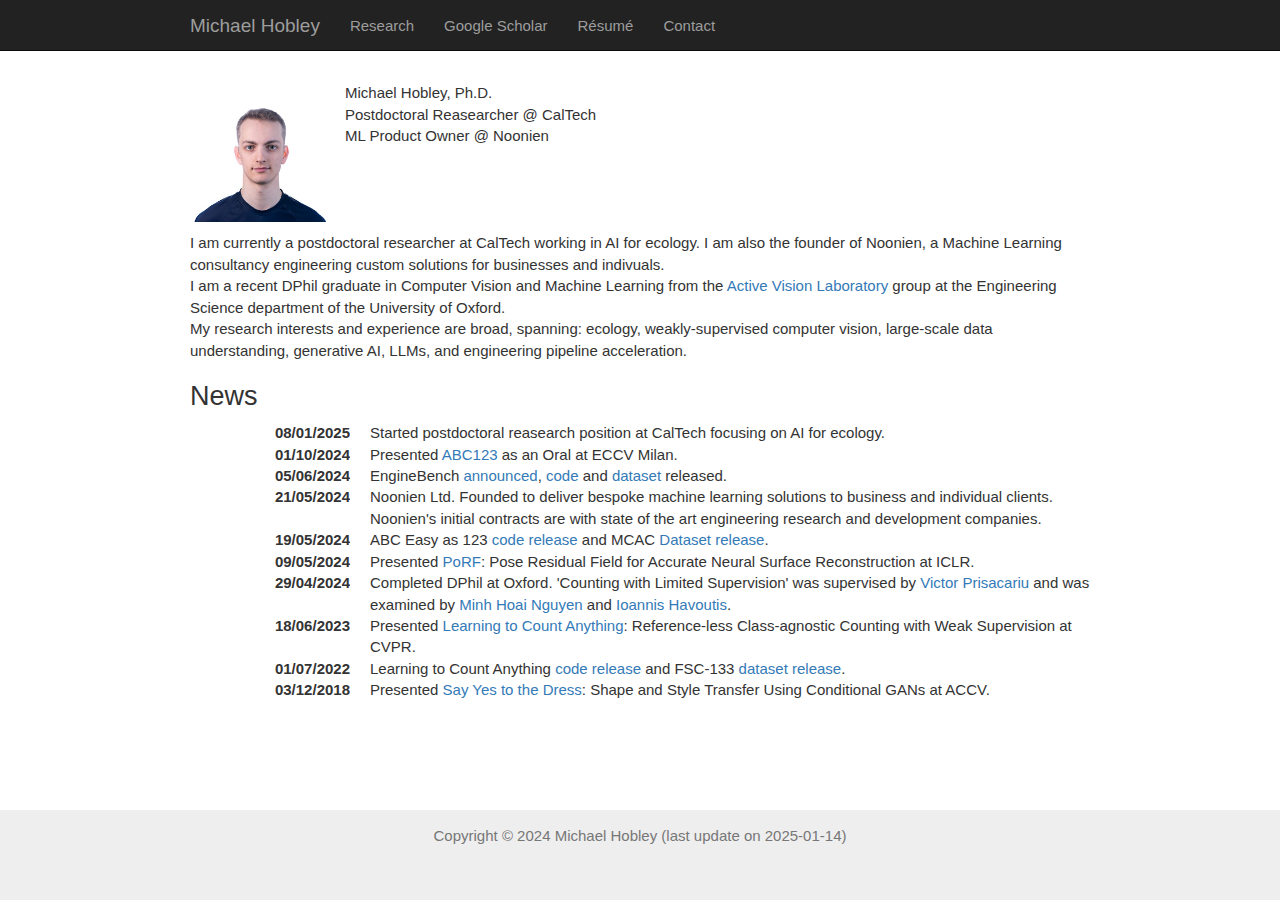
<file: index.html>
<!DOCTYPE html>
<html>

<head>
  <meta http-equiv="Content-Type" content="text/html; charset=UTF-8">

  <meta http-equiv="X-UA-Compatible" content="IE=edge">
  <meta name="viewport" content="width=device-width, initial-scale=1">

  <title>Michael Hobley</title>
  <meta name="description" content="Michael Hobley&#39;s home page.
">

  <!-- Bootstrap -->
  <script async="" src="./files/async-ads.js"></script>
  <script type="text/javascript" async="" src="./files/f.txt"></script>
  <script type="text/javascript" async="" src="./files/ga.js"></script>
  <script type="text/javascript" src="./files/jquery.min.js"></script>
  <script type="text/javascript" src="./files/bootstrap.min.js"></script>

  <!-- Stylesheets -->
  <link rel="stylesheet" href="./files/syntax.css">
  <link rel="stylesheet" href="./files/main.css">
  <!-- Javascript -->


  <!-- Favicon -->
  <link rel="icon" href="./files/favicon.ico" type="image/x-icon">
  <link rel="shortcut icon" href="./files/favicon.ico" type="image/x-icon">

  <!-- Google Analytics -->
  <script type="text/javascript">
    var _gaq = _gaq || [];
    _gaq.push(['_setAccount', 'UA-818304-1']);
    _gaq.push(['_trackPageview']);

    (function () {
      var ga = document.createElement('script'); ga.type = 'text/javascript'; ga.async = true;
      ga.src = ('https:' == document.location.protocol ? 'https://ssl' : 'http://www') + '.google-analytics.com/ga.js';
      var s = document.getElementsByTagName('script')[0]; s.parentNode.insertBefore(ga, s);
    })();
  </script>


  <script src="./files/cse_element__en.js" type="text/javascript"></script>
  <link type="text/css" href="./files/default+en.css" rel="stylesheet">
  <link type="text/css" href="./files/minimalist.css" rel="stylesheet">
  <style>
    .flipX video::-webkit-media-text-track-display {
      transform: matrix(-1, 0, 0, 1, 0, 0) !important;
    }

    .flipXY video::-webkit-media-text-track-display {
      transform: matrix(-1, 0, 0, -1, 0, 0) !important;
    }

    .flipXYX video::-webkit-media-text-track-display {
      transform: matrix(1, 0, 0, -1, 0, 0) !important;
    }
  </style>
  <style>
    @keyframes blinkWarning {
      0% {
        color: red;
      }

      100% {
        color: white;
      }
    }

    @-webkit-keyframes blinkWarning {
      0% {
        color: red;
      }

      100% {
        color: white;
      }
    }

    .blinkWarning {
      -webkit-animation: blinkWarning 1s linear infinite;
      -moz-animation: blinkWarning 1s linear infinite;
      animation: blinkWarning 1s linear infinite;
    }
  </style>
</head>


<body>

  <nav class="navbar navbar-inverse navbar-static-top">
    <div class="container">
      <div class="navbar-header">
        <button type="button" class="navbar-toggle collapsed" data-toggle="collapse" data-target="#navbar"
          aria-expanded="false" aria-controls="navbar">
          <span class="sr-only">Toggle navigation</span>
          <span class="icon-bar"></span>
          <span class="icon-bar"></span>
          <span class="icon-bar"></span>
        </button>
        <a class="navbar-brand" href="./index.html">Michael Hobley</a>
      </div>

      <div id="navbar" class="collapse navbar-collapse">
        <ul class="nav navbar-nav">


          <li><a href="./pub.html">Research</a></li>
          <li><a href="https://scholar.google.co.uk/citations?user=2EftbyIAAAAJ&hl=en">Google Scholar</a></li>
          <li><a href="./files/MAHobley-resume.pdf">Résumé</a></li>
          <li><a href="./contact.html">Contact</a></li>
        </ul>
      </div><!--/.nav-collapse -->
    </div>
  </nav>


  <div class="container">
    <div class="row">
      <br>
      <div class="col-xs-4 col-sm-3 col-md-2 bottom-buffer" style="padding-right: 0">
        <img style="width: 100%" alt="Michael Hobley" src="./files/headshot.jpg" class="hoverZoomLink">
      </div>
      <div class="col-xs-8 col-sm-4 col-md-4 bottom-buffer">
        Michael Hobley,&nbsp;Ph.D.<br>
        Postdoctoral Reasearcher @ CalTech <br>
        ML Product Owner @ Noonien<br>
        <br>
        <ul class="list-unstyled">
<!--           <li>
            <a href="mailto:NoonienLtd@gmail.com" rel="self"> NoonienLtd@gmail.com</a>
          </li> -->
        </ul>
      </div>
    </div>

    <p>
      I am currently a postdoctoral researcher at CalTech working in AI for ecology.
      I am also the founder of Noonien, a Machine Learning consultancy engineering custom solutions for businesses and
      indivuals.
      <br>
      I am a recent DPhil graduate in Computer Vision and Machine Learning from the
      <a href="http://www.robots.ox.ac.uk/~lav/">Active Vision Laboratory</a> group at the Engineering
      Science department of the University of Oxford.
      <br>
      My research interests and experience are broad, spanning: ecology, weakly-supervised computer
        vision, large-scale data understanding, generative AI, LLMs, and engineering pipeline acceleration.


    <h2>News</h2>
    <dl class="dl-horizontal">
      <dt>08/01/2025</dt>
      <dd>
        Started postdoctoral reasearch position at CalTech focusing on AI for ecology.
      </dd>
      <dt>01/10/2024</dt>
      <dd>
        Presented <a href="https://abc123.active.vision"> ABC123</a> as an Oral at ECCV Milan.
      </dd>
      <dt>05/06/2024</dt>
      <dd>
        EngineBench <a href="https://arxiv.org/abs/2406.03325"> announced</a>,  <a href="https://github.com/sambkr/EngineBench"> code</a> and <a href="https://www.kaggle.com/datasets/samueljbaker/enginebench"> dataset </a>  released.
      </dd>
      <dt>21/05/2024</dt>
      <dd>
        Noonien Ltd. Founded to deliver bespoke machine learning solutions to business and individual clients. Noonien's initial contracts are with state of the art engineering research and development companies.
      </dd>
      <dt>19/05/2024</dt>
      <dd>
        ABC Easy as 123 <a href="https://github.com/ActiveVisionLab/ABC123">code release</a> and MCAC <a href="https://MCAC.active.vision">Dataset release</a>.
      </dd>
      <dt>09/05/2024</dt>
      <dd>
        Presented <a href="https://porf.active.vision">PoRF</a>: Pose Residual Field for Accurate Neural Surface Reconstruction at ICLR.
      </dd>
      <dt>29/04/2024</dt>
      <dd>
        Completed DPhil at Oxford. 'Counting with Limited Supervision' was supervised by <a href="https://www.robots.ox.ac.uk/~victor//">Victor Prisacariu</a> and was examined by <a href="https://www3.cs.stonybrook.edu/~minhhoai/">Minh Hoai Nguyen</a> and <a href="https://ihavoutis.github.io">Ioannis Havoutis</a>.
      </dd>
      <dt>18/06/2023</dt>
      <dd>
        Presented <a href="https://countinganything.active.vision">Learning  to Count Anything</a>: Reference-less Class-agnostic Counting with Weak Supervision at CVPR.
      </dd>
      <dt>01/07/2022</dt>
      <dd>
        Learning  to Count Anything <a href="https://github.com/ActiveVisionLab/LearningToCountAnything"> code release</a> and FSC-133 <a href="https://github.com/ActiveVisionLab/LearningToCountAnything"> dataset release</a>.
      </dd>
      <dt>03/12/2018</dt>
      <dd>
        Presented<a href="https://ora.ox.ac.uk/objects/uuid:4609b5e4-38ba-4825-9027-2ff82810139e/files/m4a84533a9a5967a00a611d685d370364"> Say Yes to the Dress</a>: Shape and Style Transfer Using Conditional GANs at ACCV.
      </dd>


      <div id="footer" class="container-fluid navbar-fixed-bottom text-center">
        <div class="row">Copyright © 2024 Michael Hobley (last update on 2025-01-14)
        </div>
      </div>
      <table cellspacing="0" cellpadding="0" role="presentation" class="gstl_50 gssb_c"
        style="width: 200px; display: none; top: 165px; position: absolute; left: 483px;">
        <tbody>
          <tr>
            <td class="gssb_f"></td>
            <td class="gssb_e" style="width: 100%;"></td>
          </tr>
        </tbody>
      </table>
</body>

</html>
</file>
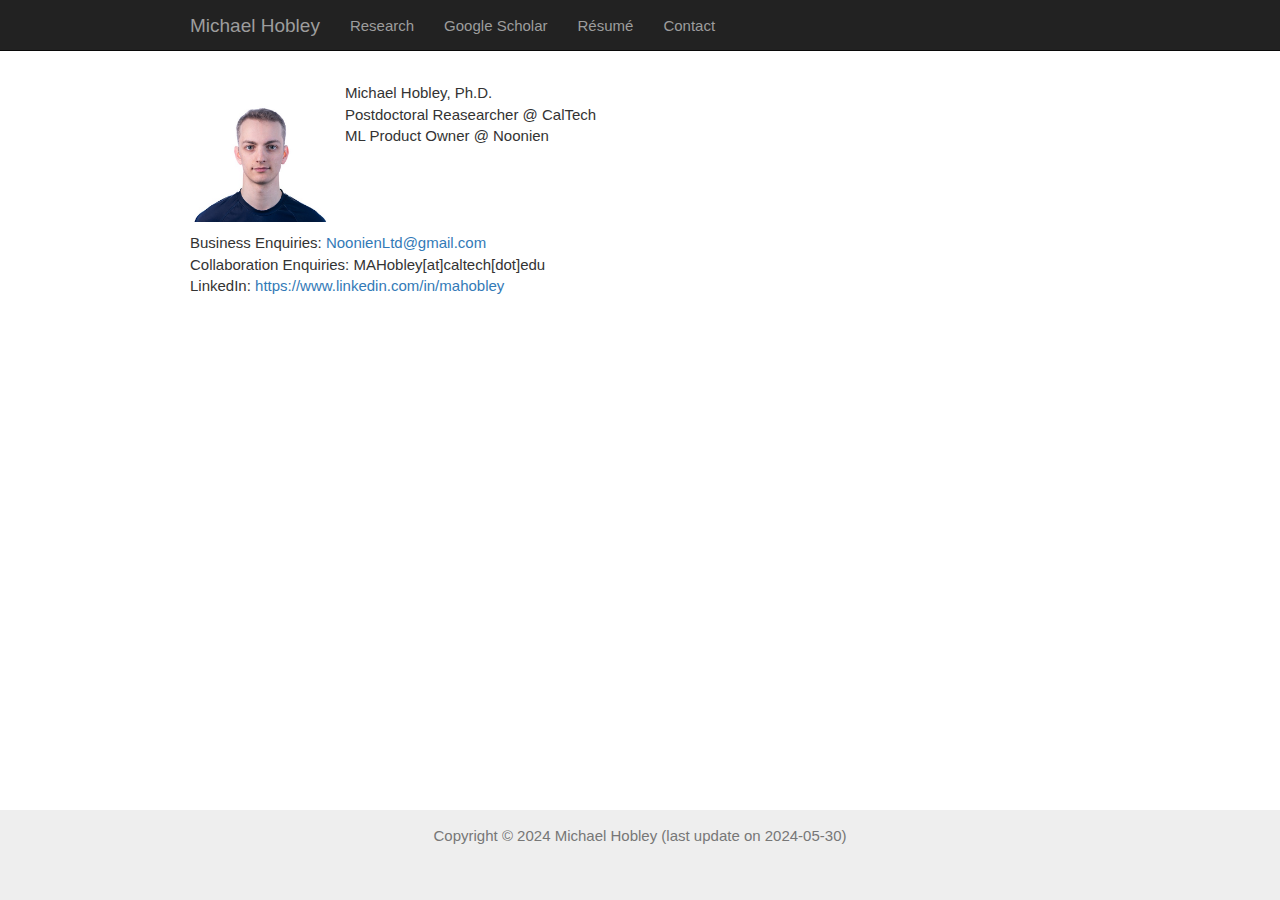
<file: contact.html>
<!DOCTYPE html>
<html>

<head>
  <meta http-equiv="Content-Type" content="text/html; charset=UTF-8">

  <meta http-equiv="X-UA-Compatible" content="IE=edge">
  <meta name="viewport" content="width=device-width, initial-scale=1">

  <title>Michael Hobley</title>
  <meta name="description" content="Michael Hobley&#39;s home page.
">

  <!-- Bootstrap -->
  <script async="" src="./files/async-ads.js"></script>
  <script type="text/javascript" async="" src="./files/f.txt"></script>
  <script type="text/javascript" async="" src="./files/ga.js"></script>
  <script type="text/javascript" src="./files/jquery.min.js"></script>
  <script type="text/javascript" src="./files/bootstrap.min.js"></script>

  <!-- Stylesheets -->
  <link rel="stylesheet" href="./files/syntax.css">
  <link rel="stylesheet" href="./files/main.css">
  <!-- Javascript -->


  <!-- Favicon -->
  <link rel="icon" href="./files/favicon.ico" type="image/x-icon">
  <link rel="shortcut icon" href="./files/favicon.ico" type="image/x-icon">

  <!-- Google Analytics -->
  <script type="text/javascript">
    var _gaq = _gaq || [];
    _gaq.push(['_setAccount', 'UA-818304-1']);
    _gaq.push(['_trackPageview']);

    (function () {
      var ga = document.createElement('script'); ga.type = 'text/javascript'; ga.async = true;
      ga.src = ('https:' == document.location.protocol ? 'https://ssl' : 'http://www') + '.google-analytics.com/ga.js';
      var s = document.getElementsByTagName('script')[0]; s.parentNode.insertBefore(ga, s);
    })();
  </script>


  <script src="./files/cse_element__en.js" type="text/javascript"></script>
  <link type="text/css" href="./files/default+en.css" rel="stylesheet">
  <link type="text/css" href="./files/minimalist.css" rel="stylesheet">
  <style>
    .flipX video::-webkit-media-text-track-display {
      transform: matrix(-1, 0, 0, 1, 0, 0) !important;
    }

    .flipXY video::-webkit-media-text-track-display {
      transform: matrix(-1, 0, 0, -1, 0, 0) !important;
    }

    .flipXYX video::-webkit-media-text-track-display {
      transform: matrix(1, 0, 0, -1, 0, 0) !important;
    }
  </style>
  <style>
    @keyframes blinkWarning {
      0% {
        color: red;
      }

      100% {
        color: white;
      }
    }

    @-webkit-keyframes blinkWarning {
      0% {
        color: red;
      }

      100% {
        color: white;
      }
    }

    .blinkWarning {
      -webkit-animation: blinkWarning 1s linear infinite;
      -moz-animation: blinkWarning 1s linear infinite;
      animation: blinkWarning 1s linear infinite;
    }
  </style>
</head>


<body>

  <nav class="navbar navbar-inverse navbar-static-top">
    <div class="container">
      <div class="navbar-header">
        <button type="button" class="navbar-toggle collapsed" data-toggle="collapse" data-target="#navbar"
          aria-expanded="false" aria-controls="navbar">
          <span class="sr-only">Toggle navigation</span>
          <span class="icon-bar"></span>
          <span class="icon-bar"></span>
          <span class="icon-bar"></span>
        </button>
        <a class="navbar-brand" href="./index.html">Michael Hobley</a>
      </div>

      <div id="navbar" class="collapse navbar-collapse">
        <ul class="nav navbar-nav">


          <li><a href="./pub.html">Research</a></li>
          <li><a href="https://scholar.google.co.uk/citations?user=2EftbyIAAAAJ&hl=en">Google Scholar</a></li>
          <li><a href="./files/MAHobley-resume.pdf">Résumé</a></li>
          <li><a href="./contact.html">Contact</a></li>
        </ul>
      </div><!--/.nav-collapse -->
    </div>
  </nav>


  <div class="container">
    <div class="row">
      <br>
      <div class="col-xs-4 col-sm-3 col-md-2 bottom-buffer" style="padding-right: 0">
        <img style="width: 100%" alt="Michael Hobley" src="./files/headshot.jpg" class="hoverZoomLink">
      </div>
      <div class="col-xs-8 col-sm-4 col-md-4 bottom-buffer">
        Michael Hobley,&nbsp;Ph.D.<br>
        Postdoctoral Reasearcher @ CalTech <br>
        ML Product Owner @ Noonien <br>
      </div>
    </div>

    <p>
      Business Enquiries: <a href="mailto:NoonienLtd@gmail.com" rel="self"> NoonienLtd@gmail.com</a>
      <br>
      Collaboration Enquiries: MAHobley[at]caltech[dot]edu
      <br>
      LinkedIn: <a href="https://www.linkedin.com/in/mahobley/">https://www.linkedin.com/in/mahobley</a>



    <div id="footer" class="container-fluid navbar-fixed-bottom text-center">
      <div class="row">Copyright © 2024 Michael Hobley (last update on 2024-05-30)



      </div>
    </div>
    <table cellspacing="0" cellpadding="0" role="presentation" class="gstl_50 gssb_c"
      style="width: 200px; display: none; top: 165px; position: absolute; left: 483px;">
      <tbody>
        <tr>
          <td class="gssb_f"></td>
          <td class="gssb_e" style="width: 100%;"></td>
        </tr>
      </tbody>
    </table>
</body>

</html>
</file>
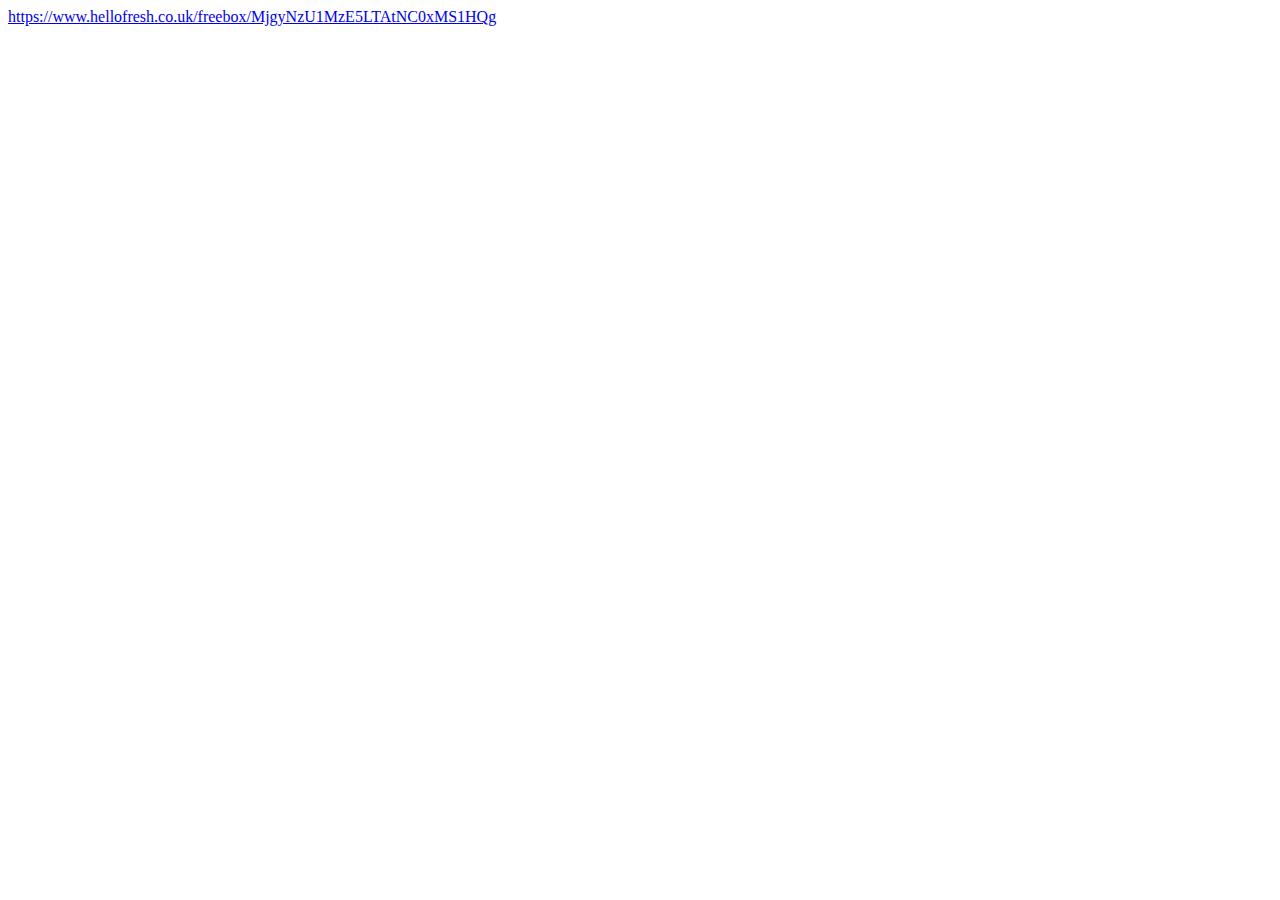
<file: hellofreshcode.html>
<!DOCTYPE html>
<html lang="en">
  <head>
    <meta charset="UTF-8">
    <meta name="viewport" content="width=device-width, initial-scale=1.0">
    <meta http-equiv="X-UA-Compatible" content="ie=edge">
    <title>Hello Fresh Code:</title>

  </head>
  <body>
    <main>
          <a href="https://www.hellofresh.co.uk/freebox/MjgyNzU1MzE5LTAtNC0xMS1HQg"> https://www.hellofresh.co.uk/freebox/MjgyNzU1MzE5LTAtNC0xMS1HQg </a> 
    </main>
  </body>
</html>
</file>
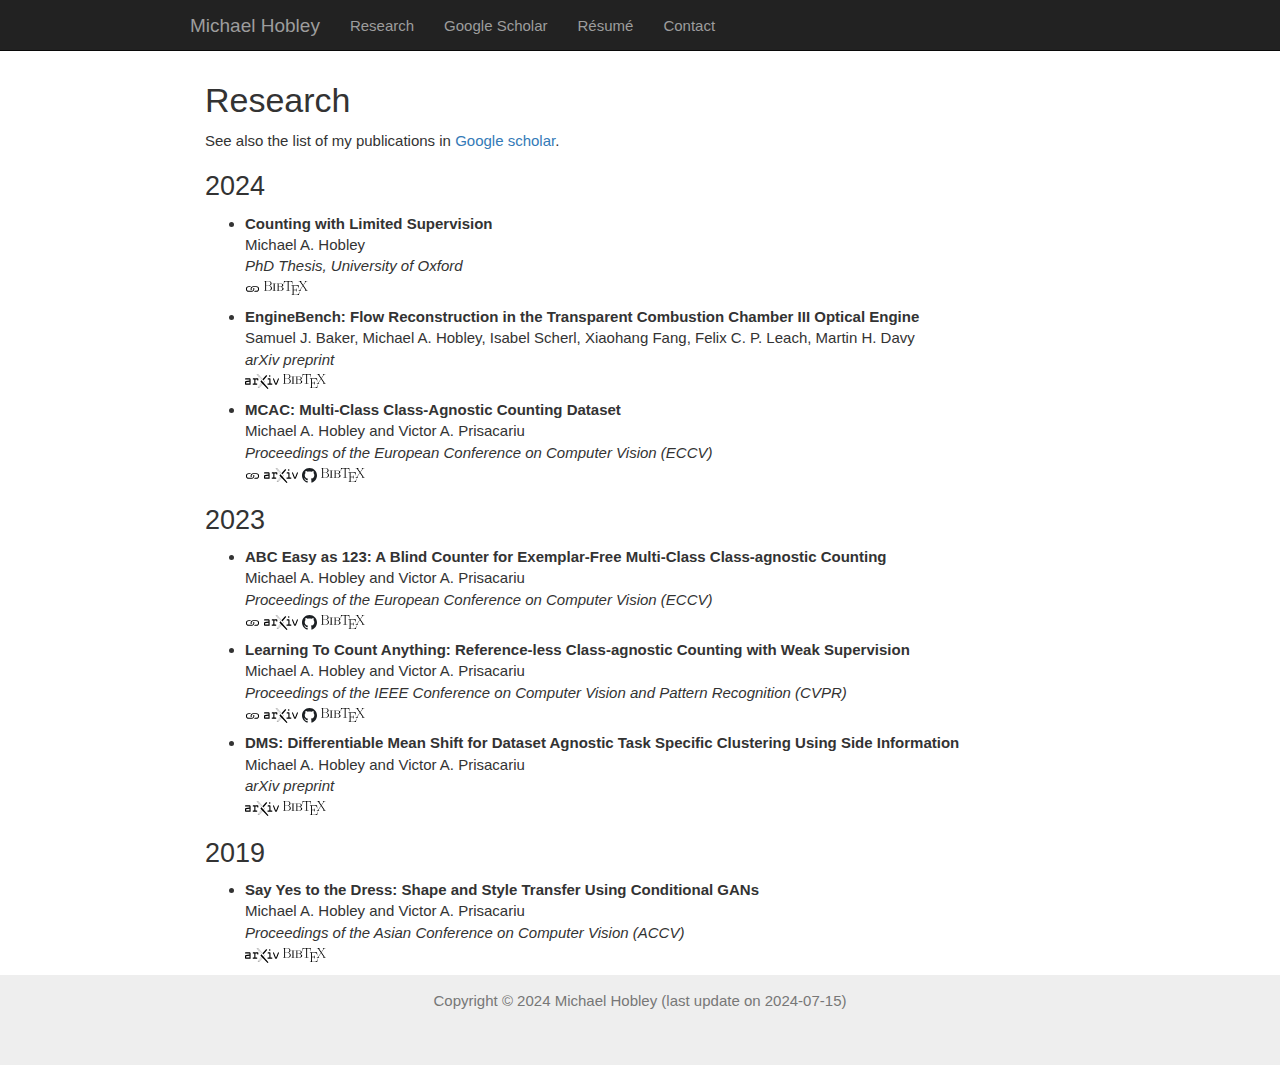
<file: pub.html>
<!DOCTYPE html>
<html>

<head>
  <meta http-equiv="Content-Type" content="text/html; charset=UTF-8">

  <meta http-equiv="X-UA-Compatible" content="IE=edge">
  <meta name="viewport" content="width=device-width, initial-scale=1">

  <title>Michael Hobley</title>
  <meta name="description" content="Michael Hobley&#39;s home page.
">

  <!-- Bootstrap -->
  <script async="" src="./files/async-ads.js"></script>
  <script type="text/javascript" async="" src="./files/f.txt"></script>
  <script type="text/javascript" async="" src="./files/ga.js"></script>
  <script type="text/javascript" src="./files/jquery.min.js"></script>
  <script type="text/javascript" src="./files/bootstrap.min.js"></script>

  <!-- Stylesheets -->
  <link rel="stylesheet" href="./files/syntax.css">
  <link rel="stylesheet" href="./files/main.css">

  <!-- Javascript -->
  <script src="./files/hidebib.js" type="text/javascript"></script>


  <!-- Favicon -->
  <link rel="icon" href="./files/favicon.ico" type="image/x-icon">
  <link rel="shortcut icon" href="./files/favicon.ico" type="image/x-icon">

  <!-- Google Analytics -->
  <script type="text/javascript">
    var _gaq = _gaq || [];
    _gaq.push(['_setAccount', 'UA-818304-1']);
    _gaq.push(['_trackPageview']);

    (function () {
      var ga = document.createElement('script'); ga.type = 'text/javascript'; ga.async = true;
      ga.src = ('https:' == document.location.protocol ? 'https://ssl' : 'http://www') + '.google-analytics.com/ga.js';
      var s = document.getElementsByTagName('script')[0]; s.parentNode.insertBefore(ga, s);
    })();
  </script>


  <script src="./files/cse_element__en.js" type="text/javascript"></script>
  <link type="text/css" href="./files/default+en.css" rel="stylesheet">
  <link type="text/css" href="./files/minimalist.css" rel="stylesheet">
  <style>
    .flipX video::-webkit-media-text-track-display {
      transform: matrix(-1, 0, 0, 1, 0, 0) !important;
    }

    .flipXY video::-webkit-media-text-track-display {
      transform: matrix(-1, 0, 0, -1, 0, 0) !important;
    }

    .flipXYX video::-webkit-media-text-track-display {
      transform: matrix(1, 0, 0, -1, 0, 0) !important;
    }
  </style>
  <style>
    @keyframes blinkWarning {
      0% {
        color: red;
      }

      100% {
        color: white;
      }
    }

    @-webkit-keyframes blinkWarning {
      0% {
        color: red;
      }

      100% {
        color: white;
      }
    }

    .blinkWarning {
      -webkit-animation: blinkWarning 1s linear infinite;
      -moz-animation: blinkWarning 1s linear infinite;
      animation: blinkWarning 1s linear infinite;
    }
  </style>
</head>


<body>

  <nav class="navbar navbar-inverse navbar-static-top">
    <div class="container">
      <div class="navbar-header">
        <button type="button" class="navbar-toggle collapsed" data-toggle="collapse" data-target="#navbar"
          aria-expanded="false" aria-controls="navbar">
          <span class="sr-only">Toggle navigation</span>
          <span class="icon-bar"></span>
          <span class="icon-bar"></span>
          <span class="icon-bar"></span>
        </button>
        <a class="navbar-brand" href="./index.html">Michael Hobley</a>
      </div>

      <div id="navbar" class="collapse navbar-collapse">
        <ul class="nav navbar-nav">


          <li><a href="./pub.html">Research</a></li>          
          <li><a href="https://scholar.google.co.uk/citations?user=2EftbyIAAAAJ&hl=en">Google Scholar</a></li>
          <li><a href="./files/MAHobley-resume.pdf">Résumé</a></li>
          <li><a href="./contact.html">Contact</a></li>
        </ul>
      </div><!--/.nav-collapse -->
    </div>
  </nav>


  <div class="container">
    <div class="container">
      <h1>Research</h1>
    
    <p>See also the list of my publications
      in <a href="https://scholar.google.co.uk/citations?user=2EftbyIAAAAJ&hl=en">Google
      scholar</a>.</p>
    
    
    <h2>2024</h2>
    
    <ul>
      <li id="Dphil" class="pub" style="margin-bottom:0.5em;">
        <strong>Counting with Limited Supervision</strong>
        <br>
        Michael A. Hobley
        <br>
        <em>PhD Thesis, University of Oxford</em>
        <br>
        <a href="https://ora.ox.ac.uk/objects/uuid:4f9dbf48-4ae1-472a-be5f-a1ac5ed1fecc"><img class="inline-icon" style="height:1em;vertical-align:middle;" src="./files/link.svg"/></a>&nbsp;<a class="togglebib" href="javascript:togglebib('Dphil')"><img class="inline-icon" style="height:1em;vertical-align:middle;" src="./files/bibtex.svg"/></a>
        <pre class="bib">@phdthesis{HobleyCountingPhD2024,
        title={Counting with Limited Supervision},
        author={Michael Hobley},
        year={2024},
        note={Available at \url{https://ora.ox.ac.uk/objects/uuid:4f9dbf48-4ae1-472a-be5f-a1ac5ed1fecc}},
        school={University of Oxford},
        type={PhD thesis}}
        </pre>
      </li>

      <li id="Enginebench" class="pub" style="margin-bottom:0.5em;">
        <strong>EngineBench: Flow Reconstruction in the Transparent Combustion Chamber III Optical Engine</strong>
        <br>
        Samuel J. Baker, Michael A. Hobley, Isabel Scherl, Xiaohang Fang, Felix C. P. Leach, Martin H. Davy
        <br>
        <em>arXiv preprint</em>
        <br>
        <a href="https://arxiv.org/abs/2406.03325"><img class="inline-icon" style="height:1em;vertical-align:middle;" src="./files/arxiv.svg"/></a>&nbsp;<a class="togglebib" href="javascript:togglebib('Enginebench')"><img class="inline-icon" style="height:1em;vertical-align:middle;" src="./files/bibtex.svg"/></a>
        <pre class="bib">@article{hobley2023abc,
        title={EngineBench: Flow Reconstruction in the Transparent Combustion Chamber III Optical Engine}, 
        author={Samuel J. Baker and Michael A. Hobley and Isabel Scherl and Xiaohang Fang and Felix C. P. Leach and Martin H. Davy},
        journal={arXiv preprint arXiv:2406.03325},
        year={2024}}
        </pre>
      </li>

      <li id="MCAC" class="pub" style="margin-bottom:0.5em;">
        <strong>MCAC: Multi-Class Class-Agnostic Counting Dataset</strong>
        <br>
        Michael A. Hobley and Victor A. Prisacariu 
        <br>
        <em>Proceedings of the European Conference on Computer Vision (ECCV)</em>
        <br>
        <a href="https://MCAC.active.vision"><img class="inline-icon" style="height:1em;vertical-align:middle;" src="./files/link.svg"/></a>&nbsp;<a href="https://arxiv.org/abs/2309.04820"><img class="inline-icon" style="height:1em;vertical-align:middle;" src="./files/arxiv.svg"/></a>&nbsp;<a href="https://github.com/MAHobley/MCAC"><img class="inline-icon" style="height:1em;vertical-align:middle;" src="./files/github.svg"/></a>&nbsp;<a class="togglebib" href="javascript:togglebib('MCAC')"><img class="inline-icon" style="height:1em;vertical-align:middle;" src="./files/bibtex.svg"/></a>
        <pre class="bib">@article{hobley2023abc,
        title={ABC Easy as 123: A Blind Counter for Exemplar-Free Multi-Class Class-agnostic Counting}, 
        author={Michael A. Hobley and Victor A. Prisacariu},
        journal={Proceedings of the European Conference on Computer Vision},
        year={2024}}
        </pre>
      </li>

    </ul>

    <h2>2023</h2>

    <ul>


    <li id="ABC123" class="pub" style="margin-bottom:0.5em;">
      <strong>ABC Easy as 123: A Blind Counter for Exemplar-Free Multi-Class Class-agnostic Counting</strong>    
      <br>
      Michael A. Hobley and Victor A. Prisacariu         
      <br>
      <em>Proceedings of the European Conference on Computer Vision (ECCV)</em>
      <br>
      <a href="https://ABC123.active.vision"><img class="inline-icon" style="height:1em;vertical-align:middle;" src="./files/link.svg"/></a>&nbsp;<a href="https://arxiv.org/abs/2309.04820"><img class="inline-icon" style="height:1em;vertical-align:middle;" src="./files/arxiv.svg"/></a>&nbsp;<a href="https://github.com/ActiveVisionLab/ABC123"><img class="inline-icon" style="height:1em;vertical-align:middle;" src="./files/github.svg"/></a>&nbsp;<a class="togglebib" href="javascript:togglebib('ABC123')"><img class="inline-icon" style="height:1em;vertical-align:middle;" src="./files/bibtex.svg"/></a>
      <pre class="bib">@article{hobley2023abc,
      title={ABC Easy as 123: A Blind Counter for Exemplar-Free Multi-Class Class-agnostic Counting}, 
      author={Michael A. Hobley and Victor A. Prisacariu},
      journal={Proceedings of the European Conference on Computer Vision},
      year={2024}}
      </pre>
    </li>


    <li id="LTCA" class="pub" style="margin-bottom:0.5em;">
      <strong>Learning To Count Anything: Reference-less Class-agnostic Counting with Weak Supervision</strong>
      <br>
      Michael A. Hobley and Victor A. Prisacariu         <br>
      <em>Proceedings of the IEEE Conference on Computer Vision and Pattern Recognition (CVPR)</em>
      <br>
      <a href="https://countinganything.active.vision"><img class="inline-icon" style="height:1em;vertical-align:middle;" src="./files/link.svg"/></a>&nbsp;<a href="https://arxiv.org/abs/2205.10203"><img class="inline-icon" style="height:1em;vertical-align:middle;" src="./files/arxiv.svg"/></a>&nbsp;<a href="https://github.com/ActiveVisionLab/LearningToCountAnything"><img class="inline-icon" style="height:1em;vertical-align:middle;" src="./files/github.svg"/></a>&nbsp;<a class="togglebib" href="javascript:togglebib('LTCA')"><img class="inline-icon" style="height:1em;vertical-align:middle;" src="./files/bibtex.svg"/></a>
      <pre class="bib">@inproceedings{hobley2023LTCA,
        title={Learning to Count Anything: Reference-less Class-agnostic Counting with Weak Supervision},
        author={Hobley, Michael and Prisacariu, Victor},
        booktitle = {Proceedings of the {IEEE} Conference on Computer Vision and Pattern Recognition ({CVPR})},
        year={2023}
      }
      </pre>
    </li>
    
    
    <li id="DMS" class="pub" style="margin-bottom:0.5em;">
      <strong>DMS: Differentiable Mean Shift for Dataset Agnostic Task Specific Clustering Using Side Information</strong>       
      <br>
      Michael A. Hobley and Victor A. Prisacariu 
      <br>
      <em>arXiv preprint</em>
      <br>
      <a href="https://arxiv.org/abs/2305.18492"><img class="inline-icon" style="height:1em;vertical-align:middle;" src="./files/arxiv.svg"/></a>&nbsp;<a class="togglebib" href="javascript:togglebib('DMS')"><img class="inline-icon" style="height:1em;vertical-align:middle;" src="./files/bibtex.svg"/></a>
      <pre class="bib">@article{hobley2023dms,
        title={Dms: Differentiable mean shift for dataset agnostic task specific clustering using side information},
        author={Hobley, Michael A and Prisacariu, Victor A},
        journal={arXiv preprint arXiv:2305.18492},
        year={2023}
      }
      </pre>
    </li>

  </ul>

  <h2>2019</h2>
  <ul>

  <li id="SYTTD" class="pub" style="margin-bottom:0.5em;">
    <strong>Say Yes to the Dress: Shape and Style Transfer Using Conditional GANs</strong>       
    <br>
    Michael A. Hobley and Victor A. Prisacariu         
    <br>
    <em>Proceedings of the Asian Conference on Computer Vision (ACCV)</em>
    <br>
    <a href="https://ora.ox.ac.uk/objects/uuid:4609b5e4-38ba-4825-9027-2ff82810139e/files/m4a84533a9a5967a00a611d685d370364"><img class="inline-icon" style="height:1em;vertical-align:middle;" src="./files/arxiv.svg"/></a>&nbsp;<a class="togglebib" href="javascript:togglebib('SYTTD')"><img class="inline-icon" style="height:1em;vertical-align:middle;" src="./files/bibtex.svg"/></a>
    <pre class="bib">@inproceedings{hobley2019say,
      title={Say yes to the dress: shape and style transfer using conditional GANs},
      author={Hobley, Michael A and Prisacariu, Victor A},
      booktitle={Computer Vision--ACCV 2018: 14th Asian Conference on Computer Vision, Perth, Australia, December 2--6, 2018, Revised Selected Papers, Part III 14},
      pages={135--149},
      year={2019},
      organization={Springer}
    }
    </pre>
    </li>


    <div id="footer" class="container-fluid navbar-fixed-bottom text-center">
      <div class="row">Copyright © 2024 Michael Hobley (last update on 2024-07-15)



    </ul>
        </div>
      </div>
      <table cellspacing="0" cellpadding="0" role="presentation" class="gstl_50 gssb_c"
        style="width: 200px; display: none; top: 165px; position: absolute; left: 483px;">
        <tbody>
          <tr>
            <td class="gssb_f"></td>
            <td class="gssb_e" style="width: 100%;"></td>
          </tr>
        </tbody>
      </table>
</body>


<script language="JavaScript">
  hideallbibs();
  </script>

</html>
</file>
<file: files/syntax.css>
.highlight table td { padding: 5px; }
.highlight table pre { margin: 0; }
.highlight, .highlight .w {
  color: #586e75;
}
.highlight .err {
  color: #002b36;
  background-color: #dc322f;
}
.highlight .c, .highlight .ch, .highlight .cd, .highlight .cm, .highlight .cpf, .highlight .c1, .highlight .cs {
  color: #657b83;
}
.highlight .cp {
  color: #b58900;
}
.highlight .nt {
  color: #b58900;
}
.highlight .o, .highlight .ow {
  color: #93a1a1;
}
.highlight .p, .highlight .pi {
  color: #93a1a1;
}
.highlight .gi {
  color: #859900;
}
.highlight .gd {
  color: #dc322f;
}
.highlight .gh {
  color: #268bd2;
  background-color: #002b36;
  font-weight: bold;
}
.highlight .k, .highlight .kn, .highlight .kp, .highlight .kr, .highlight .kv {
  color: #6c71c4;
}
.highlight .kc {
  color: #cb4b16;
}
.highlight .kt {
  color: #cb4b16;
}
.highlight .kd {
  color: #cb4b16;
}
.highlight .s, .highlight .sa, .highlight .sb, .highlight .sc, .highlight .dl, .highlight .sd, .highlight .s2, .highlight .sh, .highlight .sx, .highlight .s1 {
  color: #859900;
}
.highlight .sr {
  color: #2aa198;
}
.highlight .si {
  color: #d33682;
}
.highlight .se {
  color: #d33682;
}
.highlight .nn {
  color: #b58900;
}
.highlight .nc {
  color: #b58900;
}
.highlight .no {
  color: #b58900;
}
.highlight .na {
  color: #268bd2;
}
.highlight .m, .highlight .mb, .highlight .mf, .highlight .mh, .highlight .mi, .highlight .il, .highlight .mo, .highlight .mx {
  color: #859900;
}
.highlight .ss {
  color: #859900;
}
</file>
<file: files/default+en.css>
/** Copyright 2005 Google Inc. All rights reserved. */

/* the GSearchControl CSS Classes
 * .gsc-control: the primary class of the control
 */
.gsc-control {
  width: 300px;
}

.gsc-control div {
  position: static;
}

/* Slight reset to make the preview have ample padding. */
.gsc-control-cse {
  padding: 1em;
}

.gsc-control-cse,
.gsc-control-cse .gsc-table-result {
  width: auto;
  font-family: Arial, sans-serif;
  font-size: 13px;
}

.gsc-control-wrapper-cse {
  width: 100%;
}

/* control inputs
 * .gsc-search-box: the container that hosts the text input area
 * .gsc-input: the text input area
 * .gsc-keeper: the save link below savable results
 */
form.gsc-search-box {
  font-size: 13px;
  margin-top: 0;
  margin-right: 0;
  margin-bottom: 4px;
  margin-left: 0;
  width: 100%;
}

/*
 * This table contains the input element as well as the search button
 * Note that the search button column is fixed width, designed to hold the
 * button div's background image
 */
table.gsc-search-box {
  border-style: none;
  border-width: 0;
  border-spacing: 0 0;
  width: 100%;
  margin-bottom: 2px;
}

table.gsc-search-box td {
  vertical-align: middle;
}

table.gsc-search-box td.gsc-input {
  padding-right: 12px;
}

.gsc-search-button {
  width: 1%;
}

.gsc-search-button-v2 svg {
  fill: #fff;
}

/* Firefox button fix */
button::-moz-focus-inner {
  padding: 0;
  border: 0;
}

.gsc-clear-button {
  width: 14px;
}

.gsc-branding,
.gcsc-branding {
  display: -ms-flexbox;
  display: flex;
  justify-content: flex-end;
  padding: 4px;
}

.gsc-branding-text,
.gcsc-branding-text {
  vertical-align: top;
  padding-bottom: 2px;
  text-align: right;
  font-size: 11px;
  margin-right: 2px;
  color: #666;
}

.gsc-branding-text:first-child,
.gcsc-branding-text:first-child {
  flex-grow: 1;
}

.gsc-branding-img-noclear,
.gcsc-branding-img-noclear {
  width: 51px;
  vertical-align: bottom;
}

.gsc-branding-img,
.gcsc-branding-img {
  width: 65px;
  vertical-align: bottom;
}

.gsc-branding-youtube .gsc-branding-img-noclear {
  width: 55px;
}

.gsc-branding-youtube .gsc-branding-img {
  width: 69px;
}

.gsc-branding-vertical .gsc-branding-text .gsc-branding-text {
  margin-right: 0;
  text-align: center;
}

.gsc-branding-vertical .gsc-branding-img-noclear {
  text-align: center;
}

.gsc-branding-img,
.gsc-branding-img-noclear,
.gcsc-branding-img,
.gcsc-branding-img-noclear {
  position: relative;
  top: -1px;
  padding-left: 2px;
  padding-right: 2px;
}

.gsc-branding-img,
.gsc-branding-img-noclear,
.gcsc-branding-img,
.gcsc-branding-img-noclear {
  margin: 0 0 0 0;
  padding-top: 0;
  padding-bottom: 0;
  border: none;
  display: inline;
}

.gcsc-branding-text {
  white-space: nowrap;
}

.gcsc-branding-text {
  margin: 0 2px;
}

.gcsc-branding-img-noclear {
  width: auto;
}

.gsc-branding-clickable {
  cursor: pointer;
}

.gsc-search-button {
  margin-left: 2px;
}

.gsc-clear-button {
  display: inline;
  text-align: right;
  margin-left: 4px;
  margin-right: 4px;
  padding-left: 10px;
  background-repeat: no-repeat;
  background-position: center center;
  background-image: url('//www.google.com/cse/static/css/v2/clear.png');
  cursor: pointer;
}

.gsc-clear-button:hover {
  background-image: url('//www.google.com/cse/static/css/v2/clear-hover.png');
}

.gsc-search-box-tools .gsc-clear-button {
  display: none;
}

.gsc-results-close-btn {
  background-image: url("//www.google.com/images/nav_logo114.png");
  background-repeat: no-repeat;
  background-position: -140px -230px;
  float: right;
  display: none;
  opacity: 0;
  height: 12px;
  width: 12px;
  position: absolute !important;
  top: 20px;
  right: 20px;
  cursor: pointer;
}

.gsc-results-close-btn-visible {
  display: block;
  opacity: 1;
}

.gsc-results-wrapper-overlay {
  border: none;
  margin: auto;
  border-radius: 1px;
  overflow: auto;
  height: 80%;
  -webkit-box-shadow: 0 3px 10px rgba(34, 25, 25, 0.4);
  -moz-box-shadow: 0 3px 10px rgba(34, 25, 25, 0.4);
  -ms-box-shadow: 0 3px 10px rgba(34, 25, 25, 0.4);
  -o-box-shadow: 0 3px 10px rgba(34, 25, 25, 0.4);
  box-shadow: 0 3px 10px rgba(34, 25, 25, 0.4);
  border-collapse: separate;
  background: white;
  padding: 30px;
  width: 70%;
  position: fixed !important;
  top: 5%;
  left: 12%;
  opacity: 0;
  z-index: 100002;
  visibility: hidden;
  -webkit-transition: all 0.25s linear;
  -moz-transition: all 0.25s linear;
  -ms-transition: all 0.25s linear;
  -o-transition: all 0.25s linear;
  transition: all 0.25s linear;
  /* For IE 8 */
  -ms-filter: "progid:DXImageTransform.Microsoft.Shadow(Strength=7, Direction=135, Color='#888888')";
  /* For IE 5.5 - 7 */
  filter: progid:DXImageTransform.Microsoft.Shadow(Strength=7, Direction=135, Color='#888888');

}

.gsc-results-wrapper-visible {
  opacity: 1 !important;
  visibility: visible !important;
}

.gsc-modal-background-image {
  position: fixed !important;
  top: 0;
  left: 0;
  height: 130%;
  width: 100%;
  z-index: 100001;
  background-color: white;
  opacity: 0;
  -ms-filter: "alpha(opacity=0)";
  filter: alpha(opacity=0);
  display: none;
  -webkit-transition: all 0.25s linear;
  -moz-transition: all 0.25s linear;
  -ms-transition: all 0.25s linear;
  -o-transition: all 0.25s linear;
  transition: all 0.25s linear;
}

.gsc-modal-background-image-visible {
  opacity: 0.8;
  -ms-filter: "alpha(opacity=80)";
  filter: alpha(opacity=80);
  display: block;
}

.gsc-overflow-hidden {
  overflow: hidden;
}

/*
 * Given that this is sitting in a variable width table cell, the idea is
 * for it to consume the entire cell. The adjacent cell contains the search
 * button and that is a fixed width cell.
 */
input.gsc-input {
  padding: 1px 6px;
  border: 1px solid #ddd;
  width: 99%;
}

.gsc-search-box .gsc-input>input:hover,
.gsc-input-box-hover {
  border: 1px solid #b9b9b9;
  border-top-color: #a0a0a0;
  box-shadow: inset 0 1px 2px rgba(0, 0, 0, .1);
  outline: none;
}

.gsc-keeper {
  color: #36c;
  text-decoration: underline;
  font-size: 13px;
  cursor: pointer;
  font-weight: normal;

  padding-left: 16px;
  background-repeat: no-repeat;
  background-position: 1px 3px;
  background-image: url('//www.google.com/cse/static/css/blue_check.gif');
}

/* tabbed mode of search control
 * .gsc-positioningWrapper: wrapper for absolute positioning of gradient
 * .gsc-tabsArea: the box containing all of the tabs
 * .gsc-tabsAreaInvisible: same as above, but this is the state when search has been cleared
 * .gsc-tabHeader: an individual tab
 * .gsc-tabHeader.gsc-tabhActive: the active tab
 * .gsc-tabHeader.gsc-tabhInactive: an inactive tab
 * .gsc-tabData: the data area/box containing results and header data for each tab
 * .gsc-tabData.gsc-tabdActive: the data area for the active tab
 * .gsc-tabData.gsc-tabdInactive: the data area for inactive tabs
 */
.gsc-positioningWrapper {
  position: relative;
}

.gsc-tabsArea {
  clear: both;
  margin-top: 6px;
  border-bottom: 1px solid #dfe1e5;
}

.gsc-tabsArea .gs-spacer,
.gsc-refinementsArea .gs-spacer {
  display: none;
}

.gsc-tabsAreaInvisible,
.gsc-refinementsAreaInvisible,
.gsc-refinementBlockInvisible {
  display: none;
}

.gsc-tabHeader {
  border: none;
  font-size: 13px;
  font-weight: bold;
  line-height: 27px;
  min-width: 54px;
  padding: 0 8px 1px 8px;
  text-align: center;
}

.gsc-tabHeader.gsc-tabhInactive {
  cursor: pointer;
}

.gsc-tabData.gsc-tabdActive {
  display: block;
}

.gsc-tabData.gsc-tabdInactive {
  display: none;
}

/* gsc-resultsbox-invisible is preferred over gsc-tabdActive */
.gsc-tabData.gsc-tabdActive.gsc-resultsbox-invisible {
  display: none;
}

.gsc-refinementsArea {
  border-bottom: 1px solid #dfe1e5;
  clear: both;
  margin: 6px 0 4px 0;
}

.gsc-refinementHeader {
  position: static;
  margin-right: 2px;
  padding: 2px 8px 0 8px;
}

.gsc-refinementHeader.gsc-refinementhInactive {
  cursor: pointer;
  padding-bottom: 2px;
}

/* tab specific results header suppression
 * - no twiddle, tabbed mode runs in full expand mode
 * - no title
 * - no stats
 */
.gsc-tabData .gsc-resultsHeader .gsc-title {
  display: none;
}

.gsc-tabData .gsc-resultsHeader .gsc-stats {
  display: none;
}

.gsc-tabData .gsc-resultsHeader .gsc-results-selector {
  display: none;
}

/* style for auto-completion table
 * .gsc-completion-selected: highlighted completions.
 * .gsc-completion-container: styling for the table which contains the completions
 * .gsc-completion-promotion-selected: highlighted promotions
 */
.gsc-completion-selected {
  background: #eee;
  cursor: default;
}

.gsc-completion-selected .gsc-completion-promotion-table {
  cursor: pointer;
}

.gsc-completion-container {
  font-family: Arial, sans-serif;
  font-size: 13px;
  background: white;
  border: 1px solid #ddd;
  border-top-color: #d9d9d9;
  box-shadow: 0 2px 4px rgba(0, 0, 0, 0.2);
  -moz-box-shadow: 0 2px 4px rgba(0, 0, 0, 0.2);
  -webkit-box-shadow: 0 2px 4px rgba(0, 0, 0, 0.2);
  margin: 0;
}

.gsc-completion-title {
  color: #00c;
  line-height: normal;
  white-space: normal;
}

.gsc-completion-snippet {
  line-height: normal;
  white-space: normal;
}

.gsc-completion-container .gsc-completion-icon-cell {
  width: 42px;
  height: 42px;
  padding-right: 10px;
}

.gsc-completion-icon {
  /* place image in the middle */
  margin-left: auto;
  margin-right: auto;
  display: block;
  border: 1px solid #ddd;
}

.gsc-completion-container .gsc-completion-promotion-table {
  font-size: inherit;
  background: inherit;
  margin: 5px 0;
  width: 100%;
}

/* the results for each section
 * .gsc-resultsbox-{visible,invisible}: a complete-collection of results including headers
 * .gsc-results: the collection of results for a given searcher
 * .gsc-result: a generic result within the control. each result has this class, as well as .gsc-xxxResult where xxx is web, image, local, blog, etc.
 */
.gsc-resultsbox-visible {
  display: block;
}

.gsc-resultsbox-invisible {
  display: none;
}

.gsc-results {
  padding-bottom: 2px;
  width: 99%;
}

.gsc-result {
  margin-bottom: 10px;
}

.gsc-result .gs-title {
  height: auto;
  overflow: hidden;
}

/* Ads */
.gsc-results .gsc-result .gs-ad-marker {
  display: none;
}

.gsc-wrapper {
  position: relative;
  display: block;
}

.gsc-adBlock {
  position: relative;
  display: block;
  border-bottom: 1px solid #e9e9e9;
  margin-bottom: 4px;
  padding-bottom: 5px;
}

.gsc-adBlock h2 {
  float: right;
  margin: 3px 5px 0;
  font-weight: normal;
  font-size: .9em;
  color: #676767;
}

.gsc-adBlock .gsc-ad {
  padding-left: 8px;
  padding-top: 5px;
  padding-right: 3px;
}

.gsc-adBlock .gsc-ad a {
  font-weight: bolder;
  color: #00c;
  line-height: 1.4em;
}

.gsc-adBlock .gsc-ad cite {
  font-style: normal;
  color: green;
}

.gsc-adBlock .gsc-ad span {
  padding-left: 8px;
}

.gsc-adBlockNoHeight {
  height: 0;
}

.gsc-adBlockInvisible {
  display: none;
}

.gsc-adBlockVertical {
  position: relative;
  display: block;
  float: right;
  clear: right;
  width: 30%;
}

.gsc-adBlockBottom {
  position: relative;
  display: block;
  border-bottom: 1px solid #e9e9e9;
  border-top: 1px solid #e9e9e9;
  margin-bottom: 4px;
}

.gsc-thinWrapper {
  width: 69%;
  float: left;
  overflow: hidden;
}

.gsc-wrapper.gsc-thinWrapper {
  border-right: 1px solid #e9e9e9;
}

.gsc-adBlockVertical h2 {
  text-align: center;
  font-weight: normal;
  font-size: .9em;
  color: #676767;
  margin-top: 6px;
}

.gsc-adBlockVertical .gsc-ad {
  padding-left: 8px;
  padding-top: 5px;
}

.gsc-adBlockVertical .gsc-ad a {
  font-weight: bolder;
  color: #00c;
  line-height: 1.4em;
}

.gsc-adBlockVertical .gsc-ad cite {
  font-style: normal;
  color: green;
  display: block;
}

/* Standard configuration div/form */
.gsc-config {
  border: 1px solid #e9e9e9;
  margin-top: 0;
  margin-bottom: 10px;
  padding-top: 2px;
  padding-left: 6px;
  padding-right: 6px;
  padding-bottom: 6px;
}

.gsc-config {
  margin-bottom: 0;
}

.gsc-configSetting {
  margin-top: 6px;
}

.gsc-configSetting_Label {
  color: #676767;
}

.gsc-configSettingInput {
  color: #676767;
  border: 1px solid #e9e9e9;
  width: 75%;
}

.gsc-configSettingCheckbox {
  color: #676767;
  margin-right: 6px;
}

.gsc-configSettingCheckboxLabel {
  display: inline;
  color: #676767;
}

.gsc-configSettingSubmit {
  margin-top: 8px;
  text-align: right;
}

.gsc-configSettingSubmit {
  display: inline;
  font-size: 11px;
  cursor: pointer;
}

/* Added so elements inside a result are properly cleared by the container. */
.gsc-webResult:after {
  content: ".";
  display: block;
  height: 0;
  clear: both;
  visibility: hidden;
}

.gsc-webResult {
  zoom: 1;  /* IE-specific hack to get the layout clearing right. */
}

/* Wrapper for a result. */
.gsc-webResult.gsc-result {
  margin: 0;
  padding: 10px 0;
  border: 1px solid #fff;
}

.gs-webResult .gs-visibleUrl {
  color: #008000;
  text-decoration: none;
}

.gsc-above-wrapper-area {
  border-bottom: 1px solid #e9e9e9;
  padding: 5px 0 5px 0;
}

.gsc-above-wrapper-area-invisible {
  display: none;
}

.gsc-above-wrapper-area-container {
  width: 100%;
}

.gsc-result-info {
  color: #676767;
  font-size: 13px;
  margin: 0;
  padding: 4px 4px 10px 4px;
  text-align: left;
}

.gsc-result-info-container {
  text-align: left;
}

.gsc-result-info-invisible {
  display: none;
}

.gsc-orderby-container {
  text-align: right;
  background: transparent;
}

.gsc-orderby-invisible {
  display: none;
}

.gsc-orderby-label {
  color: #676767;
  padding: 5px 5px 6px 0;
}

.gsc-selected-option-container {
  background-color: whiteSmoke;
  background-image: linear-gradient(top, whiteSmoke, #f1f1f1);
  border: 1px solid rgba(0, 0, 0, 0.1);
  border-radius: 2px;
  box-shadow: 0 1px 1px rgba(0, 0, 0, 0.1);
  color: #444;
  cursor: default;
  font-size: 11px;
  font-weight: bold;
  height: 27px;
  line-height: 27px;
  max-width: 90%;
  min-width: 54px;
  outline: 0;
  padding: 0 28px 0 6px;
  position: relative;
  text-align: center;
}

.gsc-selected-option {
  position: relative;
  width: 100%;
}

.gsc-control-cse .gsc-option-selector {
  border: none;
  height: 11px;
  margin-top: -4px;
  position: absolute;
  right: 5px;
  top: 12px;
  width: 7px;
  padding: 0 5px 0 5px;
  background: url(//ssl.gstatic.com/ui/v1/disclosure/small-grey-disclosure-arrow-down.png) center no-repeat
}

.gsc-option-menu-invisible {
  display: none;
}

.gsc-control-cse .gsc-option-menu-container {
  color: #000;
  font-size: 80%;
  position: relative;
}

.gsc-control-cse .gsc-option-menu {
  background: #fff;
  border: 1px solid #eee;
  border: 1px solid rgba(0, 0, 0, .2);
  box-shadow: 0 2px 4px #eee;
  box-shadow: 0 2px 4px rgba(0, 0, 0, 0.2);
  cursor: default;
  font-size: 13px;
  margin: 0;
  max-height: 360px;
  outline: none;
  padding: 6px 0;
  position: absolute;
  right: 0;
  top: 0;
  z-index: 7;
}

.gsc-option-menu-item {
  color: #777;
  cursor: pointer;
  list-style: none;
  margin: 0;
  padding: 0 30px 0 30px;
  white-space: nowrap;
}

.gsc-option-menu-item-highlighted {
  background-color: #eee;
  border-color: #eee;
  border-width: 1px 0;
  color: #333;
}

.gsc-option {
  cursor: pointer;
  list-style: none;
  white-space: nowrap;
  line-height: 27px;
  text-align: left;
}

.gs-web-image-box,
.gs-promotion-image-box {
  float: left;
  padding: 2px 8px 2px 0;
  margin-right: 0;
  margin-left: 0;
  text-align: center;
  width: 62px; /* default width + 1px border */
}

.gs-web-image-box .gs-image,
.gs-promotion-image-box .gs-promotion-image {
  border: 1px solid #e2e2e2;
  max-width: 60px; /* Small icons width. */
  max-height: 120px;  /* Limit height too. */
  /* IE-specific hack to simulate max-width and max-height. */
  /* For IE, image size will be 105 because various default
   * values for margins and borders are different.
   */
  width: expression(this.width > 64 ? '64px': true);
  height: expression(this.height > 120 ? '120px': true);
}

.gs-action {
  display: inline;
  margin-right: 0.6em;
}

.gs-action .gs-action {
  color: #77c;
}

.gs-action.cart .gs-action,
.gs-action.star .gs-action,
.gs-action.rss .gs-action,
.gs-action.download .gs-action,
.gs-action.email .gs-action,
.gs-action.mobile .gs-action,
.gs-action.share .gs-action,
.gs-action.fullscreen .gs-action,
.gs-action.generic .gs-action,
.gs-action.link .gs-action {
  padding-left: 18px;
  background: transparent url('//www.google.com/cse/images/action_icons_sprite.gif') no-repeat;
}

.gs-action.cart .gs-action {
  background-position: 0 0;
}

.gs-action.star .gs-action {
  background-position: -16px -34px;
}

.gs-action.rss .gs-action {
  background-position: -48px -98px;
}

.gs-action.download .gs-action {
  background-position: -64px -128px;
}

.gs-action.email .gs-action {
  background-position: -112px -224px;
}

.gs-action.mobile .gs-action {
  background-position: -131px -257px;
}

.gs-action.share .gs-action {
  background-position: -32px -64px;
}

.gs-action.fullscreen .gs-action {
  background-position: -79px -162px;
}

.gs-action.generic .gs-action {
  background-position: -144px -290px;
}

.gs-action.link .gs-action {
  background-position: -159px -321px;
}

/* Image Search */
.gs-ellipsis {
  overflow: hidden;
  text-align: left;
  text-overflow: ellipsis;
  -o-text-overflow: ellipsis;
  -ms-text-overflow: ellipsis;
  white-space: nowrap;
}

.gsc-imageResult-column {
  margin-right: 70px;
}

.gs-imageResult {
  break-inside: avoid;
  overflow: hidden;
}

.gs-imageResult .gs-image-box {
  position: relative;
}

.gs-imageResult .gs-text-box {
  color: #999;
  height: 4em;
}

/* No padding for image result */
.gs-imageResult .gs-title,
.gs-imageResult .gs-snippet,
.gs-imageResult .gs-visibleUrl,
.gs-imageResult .gs-visibleUrl-short,
.gs-imageResult .gs-spelling {
  padding: 0;
}

/* Color hover text, but not no results text */
.gs-imageResult:not(.gs-no-results-result) .gs-snippet {
  overflow: hidden;
  white-space: nowrap;
  color: #eee;
}

.gs-imageResult .gs-size {
  display: inline;
}

.gs-imageResult .gs-image-box {
  text-align: center; /* center align image in image box */
}

.gs-imageResult .gs-image-box .gs-image {
  border: none;
}

.gs-image-scalable {
  height: 180px;
}

.gs-selectedImageResult {
  /* 180px (gs-image-scalable height) + 2*5px (gs-image-thumbnail-box padding) +
   * 350px (gs-imagePreviewArea height)
   */
  height: 540px;
}

.gs-imagePreview {
  display: block;
  max-height: 100%;
  max-width: 100%;
}

/* Avoid auto dimensions for SVGs, lest they be hidden */
.gs-imagePreview:not([src$=".svg"]) {
  height: auto;
  width: auto;
}

.gs-imagePreviewArea {
  display: -ms-flexbox;
  display: flex;
  -ms-flex-pack: distribute;
  justify-content: center;
  -ms-flex-align: center;
  align-items: center;
  position: absolute;
  background: #222;
  width: 100%;
  height: 350px;
  left: 0;
  z-index: 100000;
}

.gs-imagePreviewArea-invisible {
  display: none;
}

.gs-previewSnippet {
  margin: 30px;
}

.gs-previewLink {
  color: #eee;
  font-size: 18px;
  text-decoration: none;
}

.gs-imagePreviewArea>.gs-previewLink {
  -ms-flex-align: center;
  align-items: center;
  display: -ms-flexbox;
  display: flex;
  height: 100%;
}

.gs-previewTitle,
.gs-previewUrl,
.gs-previewSize {
  margin: 10px 0;
  color: #eee;
}

.gs-previewDescription {
  margin: 20px 0;
  color: #ccc;
}

/* Popup layout related styles */

.gsc-imageResult .gs-imageResult-popup {
  border: 0;
  margin: 0;
  width: auto; /* Override the default image result width */
  overflow: visible; /* popup box may overflow and should be visible */
  position: relative;
}

/* Instead put margin bottom and right on searcher image thumbnail. */
.gs-imageResult-popup .gs-image-thumbnail-box {
  padding: 5px;
}

.gs-imageResult-popup .gs-image-box {
  width: auto;
}

.gs-imageResult-popup .gs-image-popup-box {
  width: calc(100% - 20px);
  position: absolute;
  padding: 5px;
  margin: 5px;
  left: 0;
  bottom: 0;
  background: rgba(51, 51, 51, 0.8);
  display: none;
}

.gs-imageResult-popup .gs-image-popup-box .gs-image-box {
  display: none;
}

.gs-imageResult-popup .gs-image-popup-box .gs-text-box {
  height: auto;
  width: auto;
}

/* Do not show title for compact layout such as classic and popup */
.gs-imageResult-popup .gs-text-box .gs-title {
  display: none;
}


/* Video Search
 * - single line title
 */

.gsc-videoResult .gs-videoResult .gs-title {
  line-height: 1.3em;
  height: 1.3em;
  overflow: hidden;
}

.gsc-videoResult .gs-videoResult .gs-snippet {
  line-height: 1.3em;
  max-height: 2.6em;
  overflow: hidden;
}

/* trailing more link at the bottom of a collection of results */
.gsc-imageResult .gsc-trailing-more-results {
  clear: both;
}

.gsc-results .gsc-trailing-more-results {
  margin-bottom: 10px;
}

.gsc-results .gsc-trailing-more-results,
.gsc-results .gsc-trailing-more-results * {
  color: #00c;
  text-decoration: underline;
}

/* trailing cursor section */
.gsc-imageResult .gsc-cursor-box {
  clear: both;
}

.gsc-results .gsc-cursor-box .gsc-trailing-more-results {
  margin-bottom: 0;
  display: inline;
}

.gsc-results .gsc-cursor {
  color: #333;
  display: inline;
  fill: #333;
}

.gsc-results .gsc-cursor-box {
  margin-bottom: 10px;
}

.gsc-results .gsc-cursor-box .gsc-cursor-page {
  cursor: pointer;
  color: #000;
  margin-right: 8px;
  display: inline;
}

.gsc-results .gsc-cursor-box .gsc-cursor-current-page {
  cursor: default;
  color: #a90a08;
  font-weight: bold;
  text-decoration: none;
}

/*** End of Control, Begin Results ***/

/* generic, cross cutting result style
 * - in the form of .gs-result .gs-xxx where xxx is the generic style
 * .gs-title: typically the first line of a result, typically a link, image results over ride this, since for image results, the image is the link
 * .gs-divider: typically separates results from ads
 * .gs-visibleUrl: typically the last line of a result, displayed in green. sometimes a link (like in blog search)
 * .gs-clusterUrl: for news, and other similar services, this is a cluster of additional results
 * .gs-image: an actual image in a result
 * .gs-phone: a phone number
 * .gs-address: an address (includes street, city, region, country)
 * .gs-streetAddress: a street (including #)
 * .gs-city: a city
 * .gs-region: a region (zip code, area, etc.)
 * .gs-country: a country
 * .gs-snippet: snippetized content
 * .gs-watermark: indicator that user selected this result
 * .gs-metadata: generic metadata, e.g.,
 * .gs-image-box: generic container for a result's image (within a table)
 * .gs-text-box: generic container for a result's text content (within a table). Note that this class, and image-box are only used in video
 */
.gs-result .gs-title,
.gs-result .gs-title * {
  color: #00c;
  text-decoration: none;
}

a .gs-captcha-info-link{
  color: #00c;
  text-decoration: none;
  text-decoration: underline;
  cursor: pointer;
}

.gsc-control-cse .gs-spelling,
.gsc-control-cse .gs-result .gs-title,
.gsc-control-cse .gs-result .gs-title * {
  font-size: 16px;
}

.gsc-control-cse .gs-result .gs-spelling-original {
  font-size: 13px;
}

.gs-divider {
  padding-bottom: 8px;
  text-align: center;
  color: #676767;
}

/* relative and absolute dates, note, news/books inlines these */
.gs-relativePublishedDate,
.gs-publishedDate {
  color: #6f6f6f;
  text-decoration: none;
}

.gs-result .gs-clusterUrl {
  color: #008000;
  text-decoration: underline;
  cursor: pointer;
}

.gs-newsResult .gs-publisher {
  color: #6f6f6f;
  display: inline;
  text-decoration: none;
}

/*
 * For news results there are two dates...
 * The relative date is visible while in the
 * search control and the published date
 * is visible when clipped. Why? It doesn't
 * make sense to say 4 hours ago for a clipped
 * result...
 */

/* establish the base style */
.gs-newsResult .gs-relativePublishedDate,
.gs-newsResult .gs-publishedDate {
  display: inline;
  margin-left: 4px;
}

/* base styling for relative date is none */
.gs-blogResult .gs-relativePublishedDate,
.gs-newsResult .gs-relativePublishedDate {
  display: none;
}

/* suppress publishedDate while in the control */
.gsc-blogResult .gs-blogResult .gs-publishedDate,
.gsc-newsResult .gs-newsResult .gs-publishedDate {
  display: none;
}

/* enable relativePublishedDate while in the control */
.gsc-blogResult .gs-blogResult .gs-relativePublishedDate,
.gsc-newsResult .gs-newsResult .gs-relativePublishedDate {
  display: inline;
}

.gs-newsResult .gs-location {
  color: #6f6f6f;
  display: inline;
  text-decoration: none;
}

.gs-promotion .gs-title,
.gs-promotion .gs-title * {
  text-decoration: none;
}

.gs-title .gs-promotion-title-right {
  color: #000;
}

.gsc-webResult.gsc-result.gsc-promotion {
  background-color: #fff;
}

.gs-fileFormat {
  color: #666;
  font-size: 12px;
}

.gs-fileFormatType {
  font-size: 12px;
}

.gs-promotion table {
  border: none;
  border-style: none;
  border-width: 0;
  border-spacing: 0 0;
  margin: 0 0 0 0;
  padding: 0 0 0 0;
}

.gs-promotion table .gs-snippet a .gs-title,
.gs-promotion table .gs-snippet a .gs-title * {
  font-size: 13px;
}

.gs-promotion em {
  font-style: normal;
  font-weight: bold;
}

.gs-promotion .gs-title em {
  color: inherit;
  text-decoration: inherit;
}

.gs-result .gs-image,
.gs-result .gs-promotion-image {
  vertical-align: middle;
  border: 1px solid #e2e2e2;
}

.gs-result .gs-directions,
.gs-result .gs-directions * {
  color: #77c;
  font-weight: normal;
  text-decoration: underline;
  cursor: pointer;
}

.gs-secondary-link,
.gs-secondary-link * {
  color: #77c;
  font-weight: normal;
  text-decoration: underline;
  cursor: pointer;
}

/* wrapper around user supplied to/from mode directions
 * normally this is disabled by default, and gs-directions is enabled
 * apps can easily switch this by setting display:block on the rule below,
 * and display:none on the rule above
 * e.g., add these two rules to switch local results into
 * alternate style driving directions
 * .gs-localResult .gs-directions-to-from { display: block; }
 * .gs-localResult .gs-directions { display: none; }
 */
.gs-result .gs-directions-to-from {
  display: none;
  margin-top: 4px;
}

.gs-result .gs-directions-to-from .gs-label {
  display: inline;
  margin-right: 4px;
}

.gs-result .gs-directions-to-from .gs-secondary-link {
  display: inline;
}

.gs-result .gs-directions-to-from .gs-spacer {
  display: inline;
  margin-right: 3px;
  margin-left: 3px;
}

.gs-videoResult .gs-publisher {
  color: #008000;
  text-decoration: none;
}

.gs-result a {
  cursor: pointer;
}

.gsc-loading-fade .gsc-result-info,
.gsc-loading-fade .gsc-loading-resultsRoot,
.gsc-loading-resultsRoot, /* customized root */
.gsc-loading-fade .gsc-loading-refinementsArea,
.gsc-loading-fade .gsc-adBlock,
.gsc-loading-fade .gsc-adBlockVertical,
.gsc-loading-fade .gsc-adBlockNoHeight {
  -ms-filter: "progid:DXImageTransform.Microsoft.Alpha(Opacity=33.3)";
  filter: alpha(opacity=33.3);
  opacity: 0.333;
}

.gs-no-results-result .gs-snippet,
.gs-error-result .gs-snippet {
  background-color: rgb(255, 244, 194);
  border: 1px solid rgb(255, 204, 51);
  display: inline-block;
  margin: 5px;
  padding: 5px;
}

.gs-backfill-message {
  padding: 8px 4px;
}

.gs-captcha-wrapper {
  margin-top: 12px;
}

span .gs-captcha-msg {
  color: #333;
  margin-top: 1px;
}

#recaptcha-wrapper {
  display: inline-block;
  margin-top: 30px;
}

.gs-stylized-error-result {
  text-align: center;
}

.gs-stylized-error-message {
  font-size: 24px;
  margin: 0 0 20px 0;
}

.gs-stylized-error-submessage {
  margin: 0 0 20px 0;
}

.gs-stylized-error-link {
  background: #1a73e8;
  border-radius: 15px;
  color: #fff;
  display: inline-block;
  padding: 5px 10px;
  text-decoration: none;
}

.gs-stylized-error-link {
  text-decoration: none;
}

.gs-result .gs-watermark {
  font-size: 10px;
  color: #77c;
}

.gs-results-attribution {
  text-align: center;
  margin-bottom: 4px;
}

.gs-results-attribution,
.gs-results-attribution * {
  font-size: 10px;
  color: #676767;
  text-decoration: none;
}

.gs-results-attribution a {
  color: #00c;
  cursor: pointer;
}

.gs-results-attribution a:hover {
  text-decoration: underline;
}

.gs-result .gs-metadata{
  color: #676767;
}

/* searcher specific styling for
 * - web ad
 * - web
 * - local
 * - image (none)
 * - blog (none)
 * - video (none)
 */

/* webAd search specific over rides
 * .gs-ad-marker: disabled in control, but on in green to indicate clipped result is an ad
 */
.gs-localAd .gs-ad-marker,
.gs-webAd .gs-ad-marker {
  padding-left: 4px;
}

.gs-webResult .gs-visibleUrl-short,
.gs-promotion .gs-visibleUrl-short {
  display: none;
}

.gs-webResult .gs-visibleUrl-long,
.gs-promotion .gs-visibleUrl-long {
  overflow: hidden;
}

.gs-webResult .gs-visibleUrl-long {
  display: none;
}

/* Per result labels */
.gs-webResult .gs-per-result-labels .gs-label {
  text-decoration: underline;
  cursor: pointer;
  padding: 3px;
  color: black;
}

.gs-webResult .gs-per-result-labels .gs-label.gs-labelActive {
  cursor: default;
  text-decoration: none;
}

/* local search specific over rides
 * - city, region displayed inline
 * - country suppressed
 * - small font size for info window's
 */

.gs-localAd .gs-address * {
  color: #676767;
}

.gs-localAd .gs-street {
  display: inline;
}

.gs-city {
  display: inline;
}

.gs-region {
  display: inline;
}

.gs-country {
  display: none;
}

.gs-infoWindow * {
  font-size: 11px;
}

/* video search specific over rides
 * - align the table data
 * - default image width garuntee
 * - appropriate cell seperation
 */

/* todo(markl): workaround until gre in gmail fixes his styles */
.gs-videoResult * {
  font-size: 13px;
}

.gs-videoResult td .gs-image-box {
  width: 110px;
  height: 78px;
}

.gs-videoResult td .gs-text-box {
  vertical-align: top;
  margin-left: 4px;
}


/* book search specific over rides
 * - default image width garuntee
 * - appropriate cell seperation
 */

.gs-book-image-box td,
.gs-bookResult td {
  vertical-align: top;
}

.gs-book-image-box,
.gs-book-image-box div {
  position: static;
  text-align: start;
}

.gs-book-image-box {
  width: 75px;
  height: 90px;
}

.gs-bookResult td .gs-text-box {
  vertical-align: top;
  margin-left: 4px;
}

.gs-book-image-box img {
  border-spacing: 0 0;
  border: none;
}

.gs-book-image-box .gs-row-1 {
  line-height: 7px;
}

.gs-book-image-box .gs-pages {
  height: 7px;
  width: 45px;
}

.gs-book-image-box .gs-page-edge {
  height: 7px;
  width: 11px;
}

.gs-book-image-box .gs-image {
  height: 80px;
  border: 1px solid #a0a0a0;
}

.gs-bookResult .gs-author {
  display: inline;
  color: #6f6f6f;
}

.gs-bookResult .gs-publishedDate {
  display: inline;
}

.gs-bookResult .gs-pageCount {
  display: inline;
  color: #6f6f6f;
  margin-left: 4px;
}

/* book search specific over rides
 * - default image width garuntee
 * - appropriate cell seperation
 */

.gs-patentResult td {
  vertical-align: top;
}

.gs-patentResult .gs-patent-number,
.gs-patentResult .gs-publishedDate,
.gs-patentResult .gs-author {
  display: inline;
}

.gs-patentResult .gs-image-box {
  padding-right: 8px;
}

.gs-patentResult .gs-image {
  border: 1px solid #77c;
}

.gs-spelling {
  color: #333;
  padding-left: 7px;
  padding-right: 7px;
}

.gs-spelling a {
  color: #00c;
  cursor: pointer;
}

.gsc-control-cse:after {
  content: ".";
  display: block;
  height: 0;
  clear: both;
  visibility: hidden;
}

.gs-bidi-start-align {
  text-align: left;
}

.gs-bidi-end-align {
  text-align: right;
}

.gs-snippet {
  color: #333;
  margin-top: 1px;
}

.gsc-control-cse-zh_CN .gs-snippet b,
.gsc-control-cse-zh_CN .gs-promotion em,
.gsc-control-cse-zh_TW .gs-snippet b,
.gsc-control-cse-zh_TW .gs-promotion em {
  color: #c03;
  font-style: normal;
  font-weight: normal;
}

.gsc-snippet-metadata {
  vertical-align: top;
}

.gsc-snippet-metadata,
.gsc-role,
.gsc-tel,
.gsc-org,
.gsc-location,
.gsc-reviewer,
.gsc-author {
  color: #666;
}

.gsc-rating-bar {
  vertical-align: top;
  display: inline-block;
  width: 64px;
  height: 12px;
  background: transparent url(/cse/static/css/cse_snippets_stars.png) -65px 0 no-repeat;
  overflow: hidden;
  margin: 3px 0 0 0;
}

.gsc-rating-bar span {
  vertical-align: top;
  display: inline-block;
  height: 12px;
  background: transparent url(/cse/static/css/cse_snippets_stars.png) 0 0 no-repeat;
}

.gsc-review-agregate-first-line {
  margin: 0 40px 0 0;
  padding: 6px 0;
}

.gsc-review-agregate-odd-lines,
.gsc-review-agregate-even-lines {
  margin: 0 40px 0 0;
  padding: 6px 0;
  border-top: 1px solid #ebebeb;
}

.gsc-table-result,
.gs-promotion-table {
  border-spacing: 0;
  padding-left: 4px;
  padding-right: 4px;
}

.gsc-thumbnail-inside,
.gsc-url-top {
  padding-left: 4px;
  padding-right: 4px;
}

.gsc-table-cell-thumbnail,
.gs-promotion-image-cell {
  vertical-align: top;
}

.gsc-table-cell-snippet-close {
  padding: 1px 0;
}

.gsc-table-cell-snippet-close,
.gs-promotion-text-cell {
  vertical-align: top;
  width: 100%;
}

.gs-promotion-text-cell {
  margin-left: 8px;
  margin-right: 8px;
}

.gs-promotion-text-cell .gs-visibleUrl,
.gs-promotion-text-cell .gs-snippet {
  font-size: 13px;
}

.gsc-table-cell-snippet-open {
  vertical-align: top;
  width: 100%;
  padding: 1px 0;
}

.gsc-preview-reviews {
  color: #333;
}

.gsc-preview-reviews ul {
  padding-left: 0;
  padding-right: 0;
}

.gsc-preview-reviews li {
  list-style: none;
  width: 90%;
}

.gsc-zippy {
  margin: 2px 8px 0 0;
  float: right;
  outline: none;
  overflow: hidden;
  height: 14px;
  width: 14px;
  background-position: -19px -5px;
  position: relative;
  top: -6px;
}

.gsc-table-cell-snippet-close .gsc-preview-reviews {
  display: none;
}

.gsc-table-cell-snippet-close .gsc-zippy {
  background: transparent url(/cse/static/css/plus_icons.png) -19px -5px no-repeat;
}

.gsc-table-cell-snippet-open .gsc-zippy {
  background: transparent url(/cse/static/css/minus_icons.png) -19px -5px no-repeat;
}

/*
 * Cross-browser implementation of the "display: inline-block" CSS property.
 * See http://www.w3.org/TR/CSS21/visuren.html#propdef-display for details.
 */
/* Gecko hack */
html>body .gsc-inline-block {
  display: -moz-inline-box;
  display: inline-block;
}

/* Default rule */
.gsc-inline-block {
  display: inline-block;
}

/* Show url at the top of the web result snippet */
.gsc-webResult .gsc-url-top {
  display: block;
}

.gsc-webResult .gsc-url-bottom {
  display: none;
}

/* Show url at the bottom of the image result snippet */
.gsc-imageResult .gsc-url-top {
  display: none;
}

.gsc-imageResult .gsc-url-bottom {
  display: inline;
}

.gsc-thumbnail-left {
  display: none;
}

/* CSS for labeling search results feature. */
.gsc-label-result-main-box-visible {
  position: fixed !important;
  z-index: 100003;
  background-color: rgba(255, 255, 255, 1);
  width: 400px;
  box-shadow: rgba(0, 0, 0, 0.2) 0 4px 16px 0;
  opacity: 1;
  display: block;
  border: none;
  margin: auto;
  -webkit-box-shadow: 0 3px 10px rgba(34, 25, 25, 0.4);
  -moz-box-shadow: 0 3px 10px rgba(34, 25, 25, 0.4);
  -ms-box-shadow: 0 3px 10px rgba(34, 25, 25, 0.4);
  -o-box-shadow: 0 3px 10px rgba(34, 25, 25, 0.4);
  box-shadow: 0 3px 10px rgba(34, 25, 25, 0.4);
  border-collapse: separate;
  background: white;
  padding: 30px;
  width: 28%;
  top: 30%;
  left: 35%;
  border: 1px solid rgba(0, 0, 0, .333);
}

.gsc-label-result-main-box-invisible {
  display: none;
  opacity: 0;
  -webkit-transition: all 0.25s linear;
  -moz-transition: all 0.25s linear;
  -ms-transition: all 0.25s linear;
  -o-transition: all 0.25s linear;
  transition: all 0.25s linear;
  -ms-filter: "progid:DXImageTransform.Microsoft.Shadow(Strength=7, Direction=135, Color='#888888')";
  filter: progid:DXImageTransform.Microsoft.Shadow(Strength=7, Direction=135, Color='#888888');
}

.gsc-label-result-url {
  padding-bottom: 5px;
  white-space: nowrap;
  text-overflow: ellipsis;
  overflow: hidden;
  width: 100%;
  color: #008000;
  margin-top: 5px;
  font-size: 13px;
}

.gsc-label-result-url-title {
  white-space: nowrap;
  margin-top: 10px;
  font-size: 15px;
  color: #00c;
  text-decoration: underline;
  text-overflow: ellipsis;
  overflow: hidden;
  display: block;
}

.gsc-label-result-url-heading {
  margin-bottom: 15px;
}

.gsc-label-result-labels {
  vertical-align: text-top;
  font-size: 13px;
  color: #000;
}

.gsc-label-box {
  margin-top: 5px;
}

.gsc-labels-box {
  margin-top: 15px;
}

.gsc-label-result-buttons {
  margin-top: 20px;
}

.gsc-labels-no-label-div-visible {
  margin-top: 20px;
}

.gsc-labels-no-label-div-invisible {
  display: none;
}

.gsc-labels-label-div-visible {
  margin-top: 10px;
}

.gsc-labels-label-div-invisible {
  display: none;
}

.gsc-label-result-form-label {
  margin-right: 20px;
  margin-left: 2px;
  font-size: 13px;
  color: #000;
  vertical-align: text-top;
}

.gsc-label-result-form-div {
  margin-top: 5px;
}

.gsc-label-result-label-prefix-visible {
  width: 90%;
  height: 20px;
  margin-top: 10px;
}

.gsc-label-result-label-prefix-invisible {
  display: none;
}

.gsc-label-result-label-prefix-error {
  color: red;
  margin-top: 10px;
}

.gsc-label-result-label-prefix-error-invisible {
  display: none;
}

.gsc-label-result-heading {
  font-size: 17px;
  color: black;
}

.gsc-result-label-button {
  background-color: #f5f5f5;
  font-weight: bold;
  border-radius: 2px;
  text-align: center;
  padding: 0 8px;
  background-image: -webkit-linear-gradient(top, #f5f5f5, #f1f1f1);
  height: 29px;
  border: 1px solid #dcdcdc;
  border-color: rgba(0, 0, 0, .1);
  color: #444;
  margin-right: 10px;
  width: 72px;
}

.gsc-result-label-save-button {
  color: #fff;
  background-image: -webkit-linear-gradient(top, #4d90fe, #357ae8);
  background-image: -moz-linear-gradient(top, #4d90fe, #357ae8);
  background-image: -ms-linear-gradient(top, #4d90fe, #357ae8);
  background-image: -o-linear-gradient(top, #4d90fe, #357ae8);
  background-image: linear-gradient(top, #4d90fe, #357ae8);
}

.gsc-add-label-error {
  color: red;
  padding-top: 20px;
}

.gsc-add-label-error-invisible {
  display: none;
}

.gsc-label-results-close-btn-visible {
  display: block;
  opacity: 0.7;
}

.gsc-label-result-saving-popup {
  font-size: 13px;
  -webkit-transition: opacity 218ms;
  -moz-transition: opacity 218ms;
  -o-transition: opacity 218ms;
  transition: opacity 218ms;
  border-width: 1px;
  height: 14px;
  opacity: 1;
  padding: 6px 16px;
  background-color: #f9edbe;
  border-color: #f0c36d;
  color: #333;
  position: fixed !important;
  top: 10%;
  left: 45%;
  border-style: solid;
  border-radius: 2px;
}

.gsc-label-result-saving-popup-invisible {
  display: none;
}

/* CSS for richsnippets feature. */
.gsc-richsnippet-popup-box {
  position: fixed !important;
  z-index: 100003;
  background-color: rgba(255, 255, 255, 1);
  width: 400px;
  box-shadow: rgba(0, 0, 0, 0.2) 0 4px 16px 0;
  opacity: 1;
  display: block;
  border: none;
  margin: auto;
  -webkit-box-shadow: 0 3px 10px rgba(34, 25, 25, 0.4);
  -moz-box-shadow: 0 3px 10px rgba(34, 25, 25, 0.4);
  -ms-box-shadow: 0 3px 10px rgba(34, 25, 25, 0.4);
  -o-box-shadow: 0 3px 10px rgba(34, 25, 25, 0.4);
  box-shadow: 0 3px 10px rgba(34, 25, 25, 0.4);
  border-collapse: separate;
  background: white;
  padding: 30px;
  width: 25%;
  top: 15%;
  left: 25%;
  overflow-x: hidden;
  overflow-y: auto;
  height: 65%;
  width: 50%;
  padding: 30px;
  padding-bottom: 10px;
 }

.gsc-richsnippet-popup-box-invisible {
  display: none;
}

.gsc-richsnippet-showsnippet-label {
  color: #009;
  text-decoration: underline;
  cursor: pointer;
  font-size: 13px;
}

.gsc-richsnippet-individual-snippet-box {
  border: 1px solid #ebebeb;
  padding: 15px;
  margin-bottom: 20px;
}

.gsc-richsnippet-individual-snippet-key {
  font-size: 14px;
  padding: 1px 0 6px;
  color: #009;
}

.gsc-richsnippet-individual-snippet-data {
  display: -ms-flexbox;
  display: flex;
  -ms-flex-direction: column;
  flex-direction: column;
}

.gsc-richsnippet-popup-box-title {
 padding-bottom: 20px;
 font-size: 15px;
}

.gsc-richsnippet-popup-box-title-text {
  color: #404040;
  display: inline;
}

.gsc-richsnippet-popup-box-title-url {
  font-weight: bold;
  color: black;
  display: inline;
}

.gsc-richsnippet-individual-snippet-keyvalue {
  display: -ms-flexbox;
  display: flex;
  margin-bottom: 6px;
}

.gsc-richsnippet-individual-snippet-keyelem {
  font-weight: bold;
  white-space: nowrap;
}

.gsc-richsnippet-individual-snippet-valueelem {
  margin-left: 6px;
}

.gsc-richsnippet-popup-close-button {
  background-image: url("//www.google.com/images/nav_logo114.png");
  background-repeat: no-repeat;
  background-position: -140px -230px;
  float: right;
  height: 12px;
  width: 12px;
  top: 20px;
  right: 20px;
  cursor: pointer;
}

.gsc-richsnippet-popup-box-contents {
  overflow-x: hidden;
  overflow-y: auto;
  height: 88%;
}

.gcsc-find-more-on-google {
  display: inline-block;
  margin-left: 10px;
  padding-top: 2px;
}

.gcsc-find-more-on-google-magnifier {
  margin-right: 10px;
  vertical-align: middle;
}

.gcsc-find-more-on-google-text {
  vertical-align: middle;
}

.gcsc-find-more-on-google-query {
  max-width: 200px;
  text-overflow: ellipsis;
  overflow: hidden;
  white-space: nowrap;
  display: inline-block;
  vertical-align: middle;
  font-weight: bold;
}

.gcsc-find-more-on-google-branding {
  display: inline-block;
  float: right;
}

.gsc-imageResult>.gsc-expansionArea {
  display: -ms-flexbox;
  display: flex;
  -ms-flex-wrap: wrap;
  flex-wrap: wrap;
  -ms-flex-pack: distribute;
  justify-content: space-around;
}

/* Facet box */
.gsc-context-box {
  font-size: 83%;
  margin-top: 3px;
  border-collapse: collapse;
}

.gsc-context-box .gsc-col {
  padding: 1px 0;
  white-space: nowrap;
  vertical-align: middle;
}
</file>
<file: files/minimalist.css>
/**
 * Minimalist Theme, v4.
 *
 */

/* Selector for entire element. */
.gsc-control-cse {
  font-family: Arial, sans-serif;
  background-color: #fff;
  border: 1px solid #fff;
}

.gsc-control-cse .gsc-table-result {
  font-family: Arial, sans-serif;
  width: auto;
}

.gsc-resultsHeader {
  border: block;
}

/* Search input */
.gsc-input {
  font-size: 16px;
}

/* Hide clear input X added by MSIE. */
.gsc-input::-ms-clear {
  display: none;
  height: 0;
  width: 0;
}

.gsc-input-box {
  border: 1px solid #bbb;
  background: #fff;
}

.gsc-search-box .gsc-input>input:focus,
.gsc-input-box-focus {
  border: 1px solid #bbb;
  box-shadow: inset 0 1px 2px rgba(0, 0, 0, .3);
  outline: none;
}

/* Search button */
.gsc-search-button-v2 {
  font-size: 0;
  padding: 6px 27px;
  width: auto;
  vertical-align: middle;

  border: 1px solid #000;
  border-radius: 2px;
  margin-top: 2px;

  border-color: #000;
  background-color: #333;
  background-image: linear-gradient(top, #333, #333);
}

.gsc-search-button-v2:hover {
  border-color: #000;
  background-color: #333;
  background-image: linear-gradient(top, #333, #333);
}

.gsc-search-button-v2 svg {
  fill: #fff;
}

/* Firefox button fix */
button::-moz-focus-inner {
  padding: 0;
  border: 0;
}

/* Inactive tab */
.gsc-tabHeader.gsc-tabhInactive {
  color: #444;
}

/* Active tab */
.gsc-tabHeader.gsc-tabhActive {
  border-bottom: 2px solid #333;
  color: #333;
}

.gsc-refinementHeader {
  text-decoration: none;
  color: #444;
  font-weight: bold;
  line-height: 27px;
  margin-right: 0;
}

.gsc-refinementHeader.gsc-refinementhActive {
  border-bottom: 2px solid #333;
  color: #333;
}

/* Set link colors. */
.gs-result .gs-title *,
.gsc-cursor-page,
.gs-spelling a {
  color: #444;
}

.gs-webResult.gs-result .gs-title:active,
.gs-webResult.gs-result .gs-title:active b,
.gs-imageResult .gs-title:active,
.gs-imageResult .gs-title:active b {
  color: #777;
}

/* Snippet text color */
.gs-webResult .gs-snippet,
.gs-fileFormatType {
  color: #333;
}

/*Promotion Settings*/
/* The entire promo */
.gsc-webResult.gsc-result.gsc-promotion {
  background-color: #e6e6e6;
  border-color: #ccc;
}

/* Promotion links */
.gs-promotion .gs-title:link,
.gs-promotion .gs-title:link *,
.gs-promotion .gs-snippet a:link {
  color: #00c;
}

.gs-promotion .gs-title:visited,
.gs-promotion .gs-title:visited *,
.gs-promotion .gs-snippet a:visited {
  color: #00c;
}

.gs-promotion .gs-title:hover,
.gs-promotion .gs-title:hover *,
.gs-promotion .gs-snippet a:hover {
  color: #444;
}

.gs-promotion .gs-title:active,
.gs-promotion .gs-title:active *,
.gs-promotion .gs-snippet a:active {
  color: #0c0;
}

/* Promotion snippet */
.gs-promotion .gs-snippet,
.gs-promotion .gs-title .gs-promotion-title-right,
.gs-promotion .gs-title .gs-promotion-title-right * {
  color: #333;
}

/* Promotion url */
.gs-promotion .gs-visibleUrl,
.gs-webResult .gs-visibleUrl {
  color: #000;
}

/* Style for auto-completion table
 * .gsc-completion-selected: styling for a suggested query which the user has moused-over
 * .gsc-completion-container: styling for the table which contains the completions
 */
.gsc-completion-selected {
  background: #eee;
}

.gsc-completion-container {
  font-family: Arial, sans-serif;
  font-size: 16px;
  background: white;
  border: 1px solid #bbb;
  /* The top, left, and width are set in JavaScript. */
}

.gsc-completion-title {
  color: #00c;
}

.gsc-completion-snippet {
  color: #333;
}

.gsc-rating-bar {
  display: inline-block;
  width: 54px;
  height: 10px;
  background: transparent url(/cse/images/cse_snippets_stars.png) -52px -52px no-repeat;
  margin: 3px 0 0 0;
}

.gsc-rating-bar span {
  display: inline-block;
  height: 10px;
  background: transparent url(/cse/images/cse_snippets_stars.png) 0 -52px no-repeat;
}

.gsc-option-menu-item-highlighted {
  background-color: #eee;
}

.gsc-results {
  background-color: #fff;
  width: auto;
}

.gsc-results .gsc-cursor-box {
  margin: 10px;
}

.gsc-results .gsc-cursor-box .gsc-cursor-page {
  text-decoration: none;
  color: #333;
}

.gsc-results .gsc-cursor-box .gsc-cursor-page:hover {
  text-decoration: underline;
}

.gsc-results .gsc-cursor-box .gsc-cursor-current-page {
  color: #222;
}

.gsc-context-box .gsc-facet-label {
  width: 65px;
  padding-left: 2px;
  text-decoration: underline;
  color: #333;
  cursor: pointer;
}

.gsc-context-box .gsc-chart {
  width: 32em;
  padding: 3px;
  border-left: 1px solid #777;
  border-right: 1px solid #777;
}

.gsc-context-box .gsc-top {
  border-top: 1px solid #777;
}

.gsc-context-box .gsc-bottom {
  border-bottom: 1px solid #777;
}

.gsc-context-box .gsc-chart div {
  background: #777;
  height: 9px;
}

.gsc-context-box .gsc-facet-result {
  color: #333;
  width: 30px;
  text-align: right;
  padding-right: 5px;
}

.gs-webResult .gs-title .gs-title.gsc-usr-group-heading {
  color: #333;
  cursor: pointer;
}

.gs-webResult .gs-title .gs-title.gsc-usr-group-heading b {
  color: #333;
}

.gcsc-find-more-on-google {
  color: #444;
}

.gcsc-find-more-on-google-magnifier {
  fill: #444;
}
</file>
